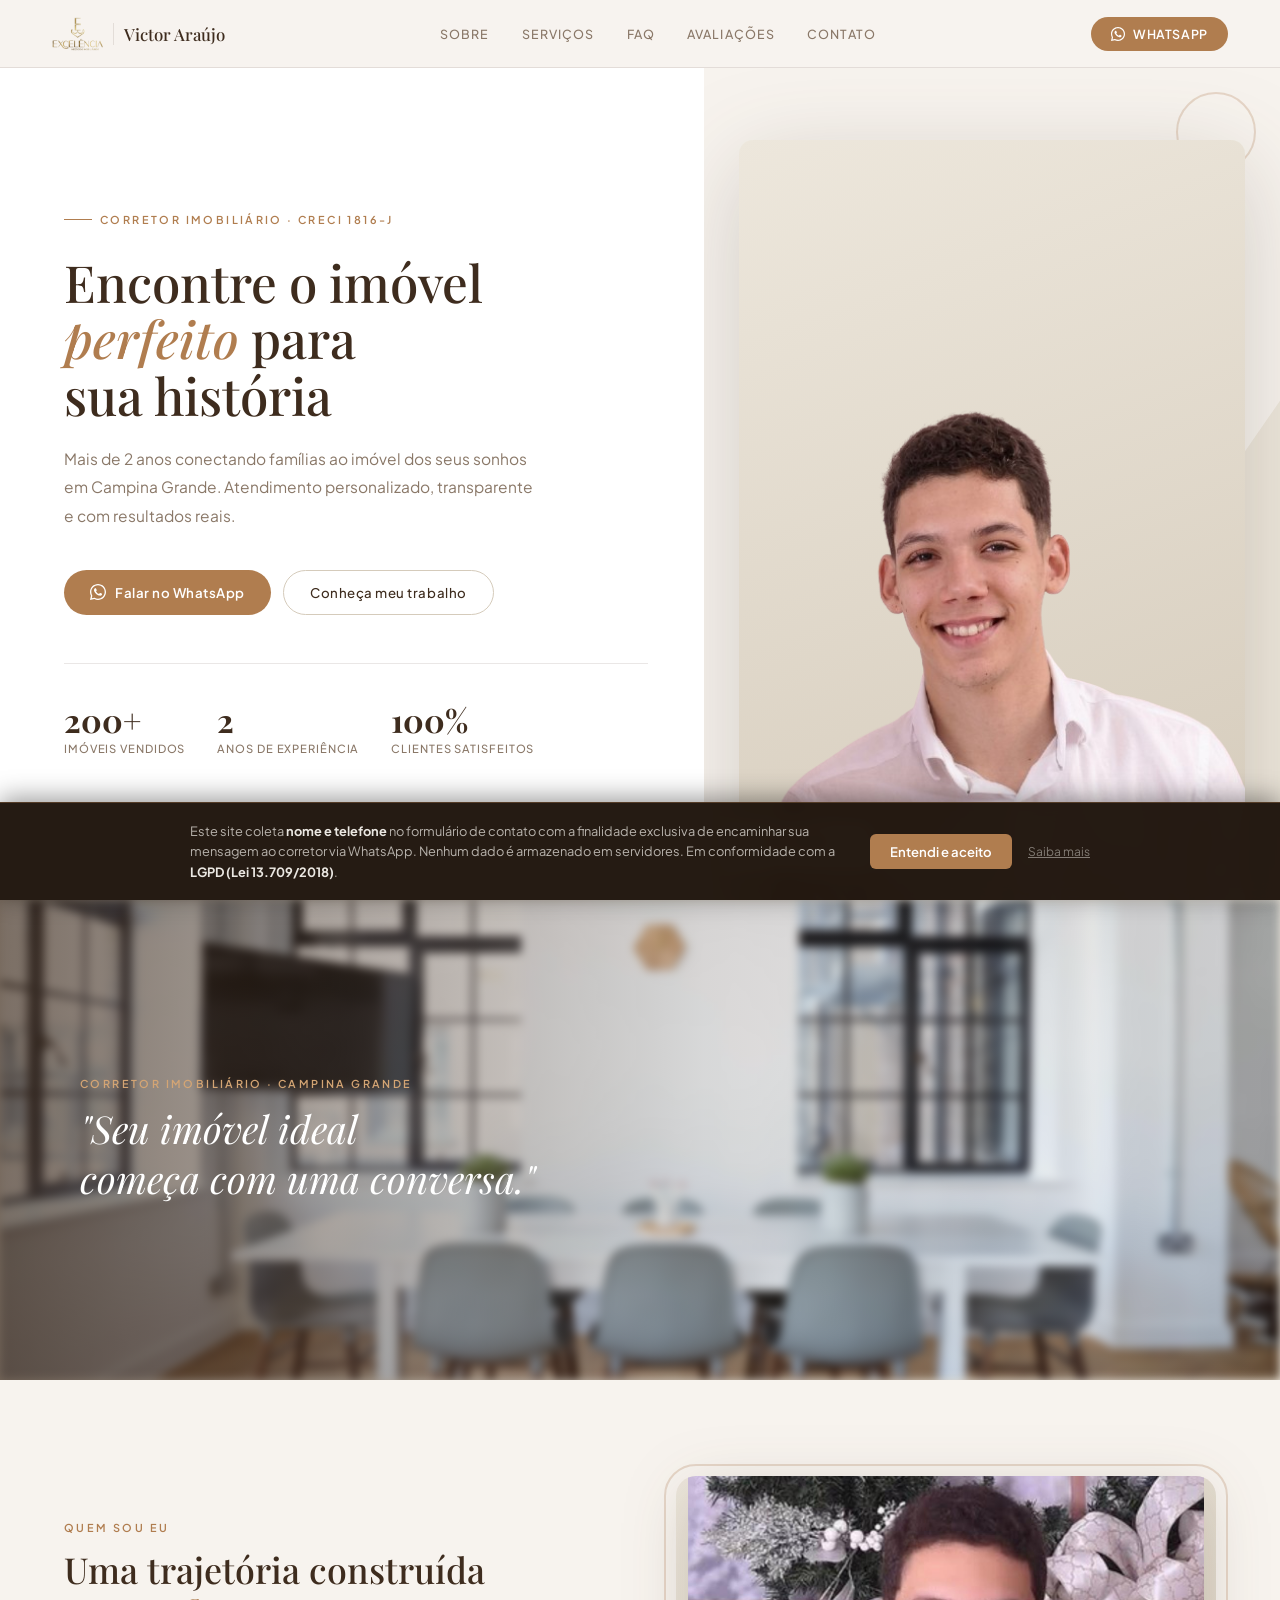
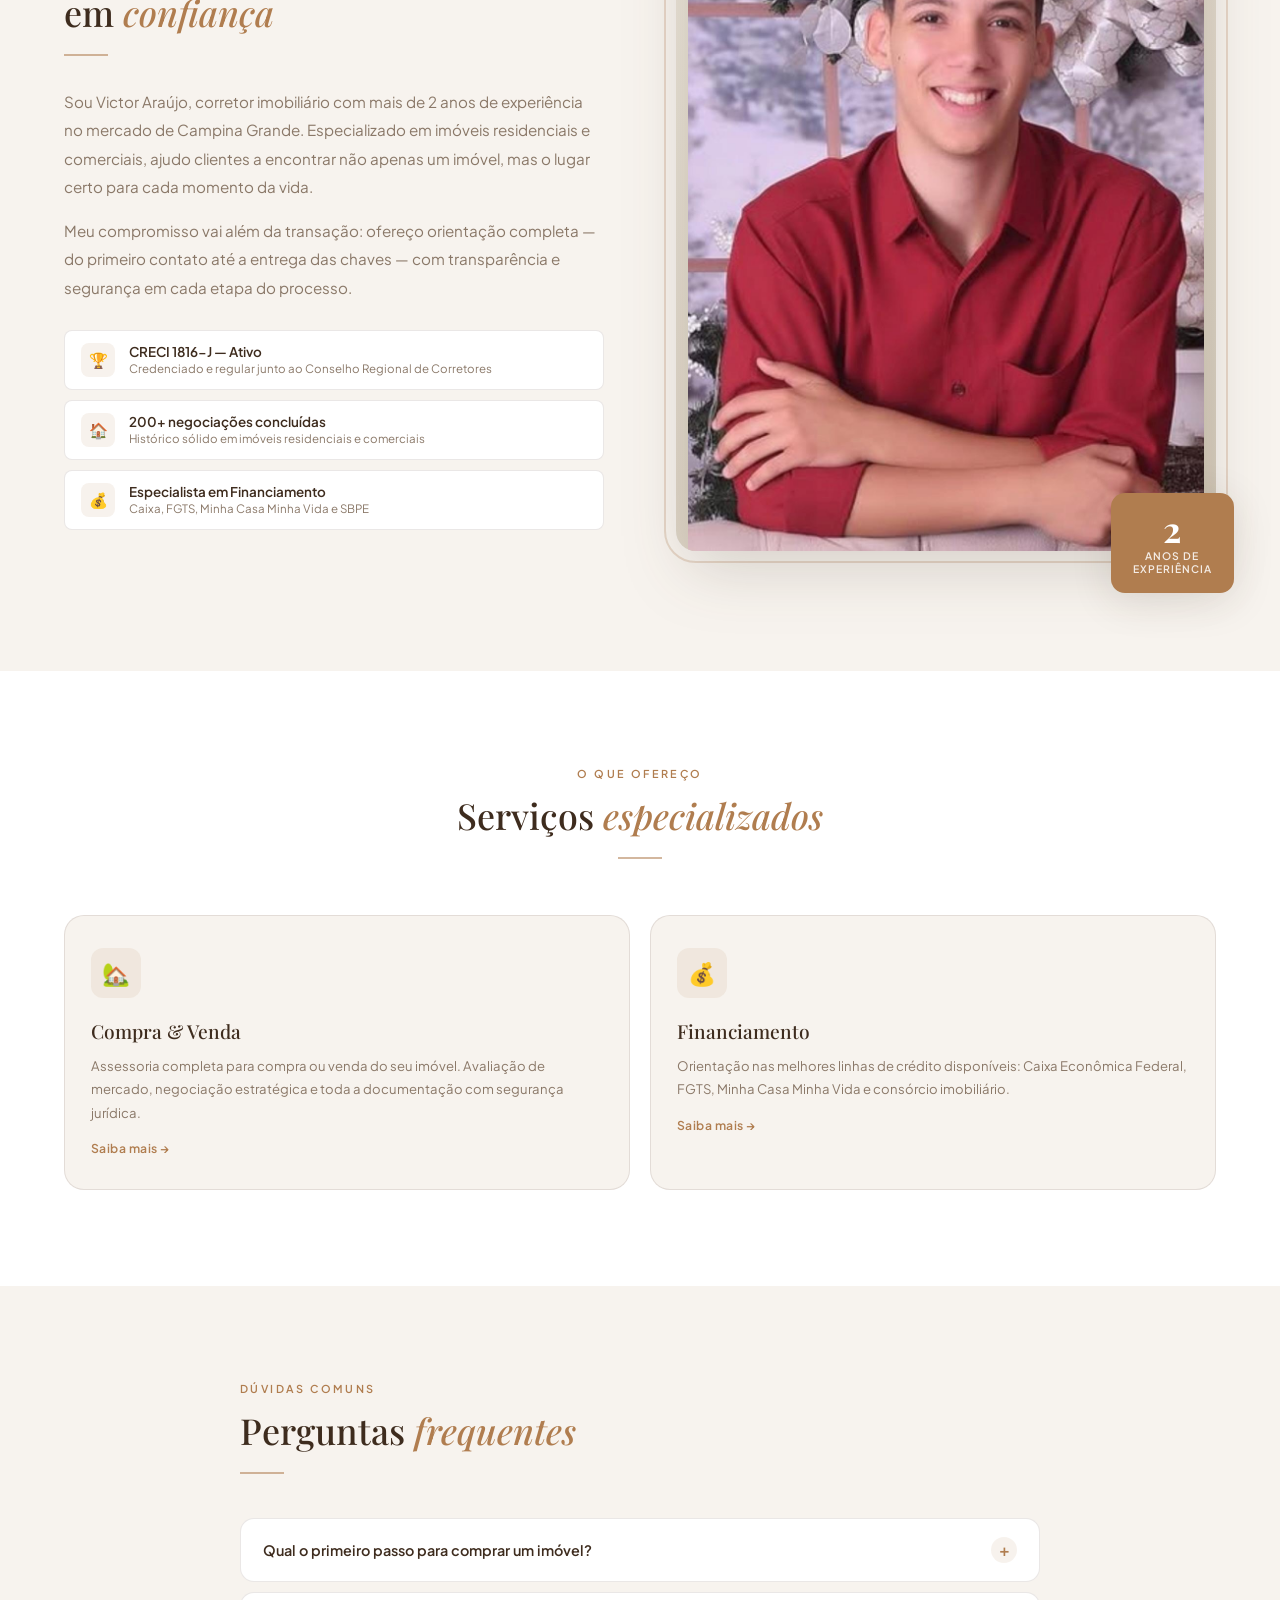
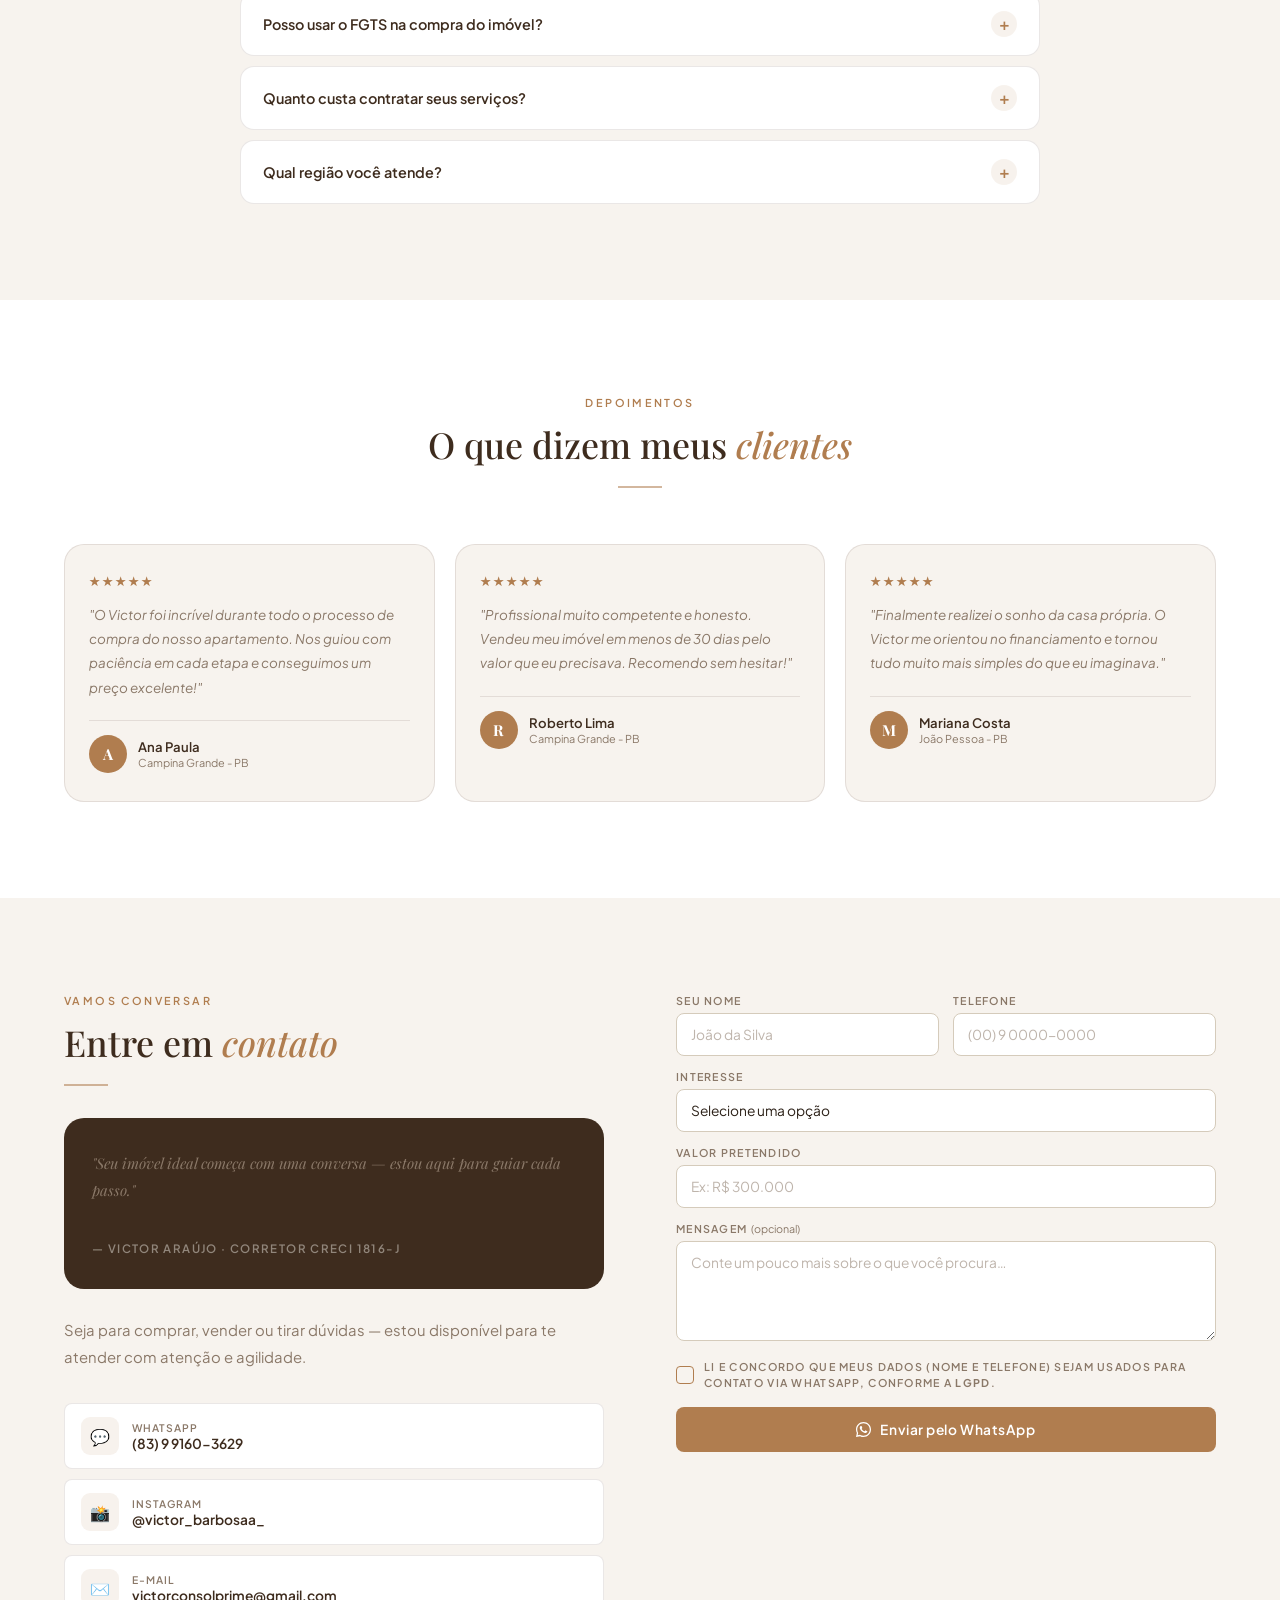
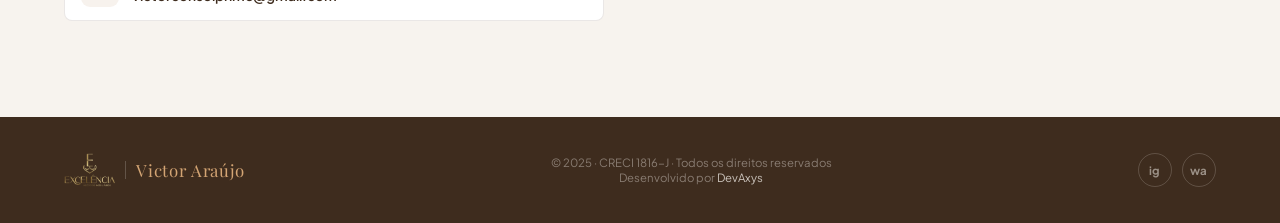
<file: index.html>
<!DOCTYPE html>
<html lang="pt-BR">


<head>
  <!-- ═══════════════════════════════════════════════════════════
       CONFIGURAÇÕES BÁSICAS DO DOCUMENTO
  ═══════════════════════════════════════════════════════════ -->

  <!-- Define o conjunto de caracteres como UTF-8 (suporte a acentos e caracteres especiais) -->
  <meta charset="UTF-8">

  <!-- Garante que o site se adapte ao tamanho da tela do dispositivo (responsividade mobile) -->
  <meta name="viewport" content="width=device-width, initial-scale=1.0">

  <!-- Compatibilidade com versões antigas do Internet Explorer -->
  <meta http-equiv="X-UA-Compatible" content="IE=edge">


  <!-- ═══════════════════════════════════════════════════════════
       SEO — METADADOS BÁSICOS
       Esses dados aparecem nos resultados de busca do Google
  ═══════════════════════════════════════════════════════════ -->

  <!-- Título da página que aparece na aba do navegador e no Google -->
  <title> Victor Araújo | Corretor Imobiliário e correspondente da CAIXA ECONÔMICA FEDERAL em Campina Grande - pb — CRECI-PB 1816-J</title>

  <!-- Descrição que aparece no Google abaixo do título — máx 160 caracteres -->
  <!-- PERSONALIZE: adapte com a cidade, especialidades e CRECI real -->
  <meta name="description" content="Victor Araújo, corretor imobiliário com anos de experiência em Campina Grande - PB. Especialista em compra, venda, e financiamento imobiliário. CRECI 1816-J. Atendimento via WhatsApp.">

  <!-- Palavras-chave secundárias (menor peso no Google moderno, mas ainda útil) -->
  <!-- PERSONALIZE: adicione o nome da cidade e especialidades reais -->
  <meta name="keywords" content="corretor imobiliário, imóveis em Campina Grande - PB, comprar imóvel, vender imóvel, financiamento imobiliário, CRECI-PB 1816-J, Victor Araújo corretor">

  <!-- Nome do autor/responsável pela página -->
  <meta name="author" content="Victor Araújo">

  <!-- Instrução para robôs de busca: indexar a página e seguir todos os links -->
  <!-- max-snippet, max-image-preview e max-video-preview permitem previews ricos no Google -->
  <meta name="robots" content="index, follow, max-snippet:-1, max-image-preview:large, max-video-preview:-1">

  <!-- Segurança: controla quais informações são enviadas no cabeçalho Referer -->
  <meta name="referrer" content="strict-origin-when-cross-origin">

  <!-- Cor da barra de endereço no Chrome Mobile (Android) -->
  <meta name="theme-color" content="#F7F3EE">

  <!-- URL canônica: evita conteúdo duplicado quando há múltiplas URLs para a mesma página -->
  <!-- PERSONALIZE: substitua pelo domínio real -->
  <link rel="canonical" href="https://victoraraujo.com.br/">


  <!-- ═══════════════════════════════════════════════════════════
       OPEN GRAPH — COMPARTILHAMENTO NO FACEBOOK / WHATSAPP
       Controla como o link aparece quando compartilhado nas redes sociais
  ═══════════════════════════════════════════════════════════ -->

  <!-- Tipo de conteúdo -->
  <meta property="og:type" content="website">
  <!-- URL oficial da página -->
  <meta property="og:url" content="https://victoraraujo.com.br/">
  <!-- Título exibido no preview de compartilhamento -->
  <meta property="og:title" content="Victor Araújo | Corretor Imobiliário — CRECI 1816-J">
  <!-- Descrição no preview de compartilhamento -->
  <meta property="og:description" content="Especialista em compra, venda e financiamento imobiliário em Campina Grande - PB. Atendimento personalizado e transparente.">
  <!-- Imagem exibida no preview — PERSONALIZE: crie uma imagem 1200×630px e suba no servidor -->
  <meta property="og:image" ahref="https://victoraraujo.com.br/og-image.jpg">
  <meta property="og:image:width" content="1200">
  <meta property="og:image:height" content="630">
  <!-- Idioma do conteúdo para o Facebook -->
  <meta property="og:locale" content="pt_BR">
  <!-- Nome do site (aparece no preview) -->
  <meta property="og:site_name" content="Victor Araújo Corretor">


  <!-- ═══════════════════════════════════════════════════════════
       TWITTER CARD — COMPARTILHAMENTO NO TWITTER/X
  ═══════════════════════════════════════════════════════════ -->

  <!-- summary_large_image = imagem grande no preview -->
  <meta name="twitter:card" content="summary_large_image">
  <meta name="twitter:title" content="Victor Araújo | Corretor Imobiliário">
  <meta name="twitter:description" content="Especialista em compra, venda e locação de imóveis em Campina Grande.">
  <meta name="twitter:image" content="https://victoraraujo.com.br/og-image.jpg">


  <!-- ═══════════════════════════════════════════════════════════
       SCHEMA.ORG — DADOS ESTRUTURADOS (JSON-LD)
       Permite que o Google entenda que esta é a página de um Corretor Imobiliário
       e exiba informações ricas nos resultados (estrelas, telefone, endereço)
       PERSONALIZE: atualize todos os campos com os dados reais
  ═══════════════════════════════════════════════════════════ -->
  <script type="application/ld+json">
  {
    "@context": "https://schema.org",
    "@type": "RealEstateAgent",
    "name": "Victor Araújo",
    "description": "Corretor imobiliário com anos de experiência em Campina Grande - PB, especializado em compra, venda, e financiamento.",
    "url": "https://victoraraujo.com.br",
    "telephone": "+55-83-99160-3629",
    "email": "victor@exemplo.com",
    "address": {
      "@type": "PostalAddress",
      "addressLocality": "Campina Grande",
      "addressRegion": "Paraíba",
      "addressCountry": "BR"
    },
    "sameAs": ["https://instagram.com/victoraraujo.corretor"],
    "hasCredential": {
      "@type": "EducationalOccupationalCredential",
      "credentialCategory": "license",
      "name": "CRECI 1816-J"
    },
    "aggregateRating": {
      "@type": "AggregateRating",
      "ratingValue": "4.9",
      "reviewCount": "87"
    }
  }
  </script>

  <!-- Schema de FAQ: cada pergunta/resposta pode aparecer diretamente nos resultados do Google -->
  <script type="application/ld+json">
  {
    "@context": "https://schema.org",
    "@type": "FAQPage",
    "mainEntity": [
      {
        "@type": "Question",
        "name": "Qual o primeiro passo para comprar um imóvel?",
        "acceptedAnswer": {
          "@type": "Answer",
          "text": "O primeiro passo é entender seu perfil financeiro e definir o valor que pode investir. Em seguida, agendamos uma conversa para mapear suas necessidades e iniciar a busca."
        }
      },
      {
        "@type": "Question",
        "name": "Posso usar o FGTS na compra do imóvel?",
        "acceptedAnswer": {
          "@type": "Answer",
          "text": "Sim! O FGTS pode ser usado para entrada, amortização do saldo devedor ou quitação, desde que atendidas as condições da Caixa Econômica Federal."
        }
      },
      {
        "@type": "Question",
        "name": "Quanto custa contratar um corretor de imóveis?",
        "acceptedAnswer": {
          "@type": "Answer",
          "text": "A comissão é regulamentada pelo CRECI e normalmente paga pelo vendedor. Para o comprador, a intermediação geralmente não gera custo adicional."
        }
      }
    ]
  }
  </script>


  <!-- ═══════════════════════════════════════════════════════════
       FONTES — CARREGAMENTO OTIMIZADO PARA PERFORMANCE
       Técnica: media="print" + onload evita bloquear a renderização
       (a página aparece antes mesmo da fonte terminar de carregar)
  ═══════════════════════════════════════════════════════════ -->

  <!-- Pré-conecta ao servidor do Google Fonts para reduzir latência DNS -->
  <link rel="preconnect" href="https://fonts.googleapis.com">
  <link rel="preconnect" href="https://fonts.gstatic.com" crossorigin>

  <!-- Pré-carrega o CSS das fontes (baixa em paralelo sem bloquear o render) -->
  <link rel="preload" as="style" href="https://fonts.googleapis.com/css2?family=Playfair+Display:ital,wght@0,500;0,700;1,500&family=Plus+Jakarta+Sans:wght@400;500;600&display=swap">

  <!-- Carrega a fonte de forma não-bloqueante:
       começa como media="print" (ignorada no render), e quando carrega muda para media="all" -->
  <link rel="stylesheet" href="https://fonts.googleapis.com/css2?family=Playfair+Display:ital,wght@0,500;0,700;1,500&family=Plus+Jakarta+Sans:wght@400;500;600&display=swap" media="print" onload="this.media='all'">

  <!-- Fallback para usuários sem JavaScript: carrega a fonte normalmente -->
  <noscript>
    <link rel="stylesheet" href="https://fonts.googleapis.com/css2?family=Playfair+Display:ital,wght@0,500;0,700;1,500&family=Plus+Jakarta+Sans:wght@400;500;600&display=swap">
  </noscript>

  <!-- Estilos do portfólio -->
  <link rel="stylesheet" href="Style.css">
</head>

<body>

  <!-- Link de acessibilidade invisível — aparece apenas ao navegar via teclado (Tab)
       Permite usuários com leitores de tela pular direto para o conteúdo -->
  <a class="skip-link" href="#main-content">Ir para o conteúdo principal</a>


  <!-- ══════════════════════════════════════════════════════════
       NAVEGAÇÃO PRINCIPAL FIXA
  ══════════════════════════════════════════════════════════ -->
  <nav role="navigation" aria-label="Navegação principal">

    <!-- Marca: logo da empresa + divisor + nome do corretor -->
    <div class="nav-brand">

      <!-- ── SLOT LOGO DA EMPRESA NA NAV ──
           COMO USAR: substitua o <span> abaixo por:
           <img class="nav-logo-empresa" src="logo-imobiliaria.png" alt="Nome da Imobiliária" width="120" height="34">
      -->
      <div class="nav-logo-empresa">
        <img src="img/logo excelencia.png" alt="Logo da empresa">
      </div>

      <!-- Divisor vertical entre logo e nome -->
      <div class="nav-divider" aria-hidden="true"></div>

      <!-- Nome do corretor na nav -->
      <span class="nav-nome" id="display-nome"></span>
    </div>

    <!-- Links de navegação (DIV em vez de nav para evitar nav aninhado — HTML inválido) -->
    <div class="nav-links" aria-label="Links de navegação">
      <a href="#sobre">Sobre</a>
      <a href="#servicos">Serviços</a>
      <a href="#faq">FAQ</a>
      <a href="#feedbacks">Avaliações</a>
      <a href="#contato">Contato</a>
    </div>

    <!-- Botão WhatsApp no canto direito
         target="_blank" abre em nova aba | rel="noopener noreferrer" previne vulnerabilidade de segurança
         PERSONALIZE: substitua o número pelo real no formato DDI+DDD+número -->
    <a href="https://wa.me/5583991603629?text=Olá%2C%20vim%20pelo%20site%20e%20gostaria%20de%20mais%20informações!"
       class="nav-cta" target="_blank" rel="noopener noreferrer"
       aria-label="Abrir WhatsApp para falar com Victor Araújo">
      <svg width="14" height="14" viewBox="0 0 24 24" fill="currentColor" aria-hidden="true">
        <path d="M17.472 14.382c-.297-.149-1.758-.867-2.03-.967-.273-.099-.471-.148-.67.15-.197.297-.767.966-.94 1.164-.173.199-.347.223-.644.075-.297-.15-1.255-.463-2.39-1.475-.883-.788-1.48-1.761-1.653-2.059-.173-.297-.018-.458.13-.606.134-.133.298-.347.446-.52.149-.174.198-.298.298-.497.099-.198.05-.371-.025-.52-.075-.149-.669-1.612-.916-2.207-.242-.579-.487-.5-.669-.51-.173-.008-.371-.01-.57-.01-.198 0-.52.074-.792.372-.272.297-1.04 1.016-1.04 2.479 0 1.462 1.065 2.875 1.213 3.074.149.198 2.096 3.2 5.077 4.487.709.306 1.262.489 1.694.625.712.227 1.36.195 1.871.118.571-.085 1.758-.719 2.006-1.413.248-.694.248-1.289.173-1.413-.074-.124-.272-.198-.57-.347z"/>
        <path d="M12 0C5.373 0 0 5.373 0 12c0 2.025.507 3.933 1.395 5.608L0 24l6.545-1.376C8.18 23.516 10.05 24 12 24c6.627 0 12-5.373 12-12S18.627 0 12 0zm0 22c-1.85 0-3.612-.478-5.153-1.32l-.37-.219-3.821.802.835-3.706-.24-.381C2.493 15.546 2 13.83 2 12 2 6.477 6.477 2 12 2s10 4.477 10 10-4.477 10-10 10z"/>
      </svg>
      WhatsApp
    </a>

    <!-- Botão hambúrguer — aria-expanded indica ao leitor de tela se o menu está aberto -->
    <button class="hamburger" onclick="toggleMenu()" aria-expanded="false" aria-controls="mobileMenu" aria-label="Abrir menu">
      <span></span>
      <span></span>
      <span></span>
    </button>
  </nav>


  <!-- ══════════════════════════════════════════════════════════
       MENU MOBILE (OVERLAY)
       role="dialog" e aria-modal informam leitores de tela que é um modal
  ══════════════════════════════════════════════════════════ -->
  <div class="mob-menu" id="mobileMenu" role="dialog" aria-modal="true" aria-label="Menu de navegação">
    <!-- Botão fechar (×) no canto superior direito -->
    <button class="mob-close" onclick="toggleMenu()" aria-label="Fechar menu">✕</button>

    <!-- Links — onclick fecha o menu ao navegar para uma seção -->
    <a href="#sobre"     onclick="toggleMenu()">Sobre</a>
    <a href="#servicos"  onclick="toggleMenu()">Serviços</a>
    <a href="#faq"       onclick="toggleMenu()">FAQ</a>
    <a href="#feedbacks" onclick="toggleMenu()">Avaliações</a>
    <a href="#contato"   onclick="toggleMenu()">Contato</a>

    <!-- CTA WhatsApp no menu mobile -->
    <a href="https://wa.me/+558399160-3629" class="btn-primary mob-cta"
       target="_blank" rel="noopener noreferrer" onclick="toggleMenu()">
      Falar no WhatsApp
    </a>
  </div>


  <!-- ══════════════════════════════════════════════════════════
       CONTEÚDO PRINCIPAL
       id="main-content" é o destino do skip-link de acessibilidade
  ══════════════════════════════════════════════════════════ -->
  <main id="main-content">


    <!-- ═══════════════════════════════════════════════════════
         HERO — PRIMEIRA DOBRA
         Primeira coisa que o visitante vê ao acessar o site
    ═══════════════════════════════════════════════════════ -->
    <section id="hero" aria-label="Apresentação">

      <!-- Coluna esquerda: conteúdo textual + CTAs + estatísticas -->
      <div class="hero-left">
        <!-- Tag de credencial acima do título -->
        <span class="hero-eyebrow" id="display-eyebrow"></span>

        <!-- H1: deve existir apenas uma vez por página — fundamental para SEO -->
        <h1 class="hero-title">
          Encontre o imóvel<br>
          <em>perfeito</em> para<br>
          sua história
        </h1>

        <!-- Descrição resumida — PERSONALIZE com a cidade real -->
        <p class="hero-desc">
          Mais de 2 anos conectando famílias ao imóvel dos seus sonhos em Campina Grande.
          Atendimento personalizado, transparente e com resultados reais.
        </p>

        <!-- Dois botões: primário (WhatsApp) e secundário (rolar para Sobre) -->
        <div class="hero-ctas">
          <!-- Botão principal: abre WhatsApp com mensagem pré-preenchida
               O texto da mensagem está URL-encoded (espaços viram %20, etc.) -->
          <a href="https://wa.me/5583991603629?text=Olá%2C%20vim%20pelo%20site%20e%20gostaria%20de%20mais%20informações!"
             class="btn-primary" target="_blank" rel="noopener noreferrer"
             aria-label="Falar com Victor Araújo pelo WhatsApp">
            <svg width="16" height="16" viewBox="0 0 24 24" fill="currentColor" aria-hidden="true">
              <path d="M17.472 14.382c-.297-.149-1.758-.867-2.03-.967-.273-.099-.471-.148-.67.15-.197.297-.767.966-.94 1.164-.173.199-.347.223-.644.075-.297-.15-1.255-.463-2.39-1.475-.883-.788-1.48-1.761-1.653-2.059-.173-.297-.018-.458.13-.606.134-.133.298-.347.446-.52.149-.174.198-.298.298-.497.099-.198.05-.371-.025-.52-.075-.149-.669-1.612-.916-2.207-.242-.579-.487-.5-.669-.51-.173-.008-.371-.01-.57-.01-.198 0-.52.074-.792.372-.272.297-1.04 1.016-1.04 2.479 0 1.462 1.065 2.875 1.213 3.074.149.198 2.096 3.2 5.077 4.487.709.306 1.262.489 1.694.625.712.227 1.36.195 1.871.118.571-.085 1.758-.719 2.006-1.413.248-.694.248-1.289.173-1.413-.074-.124-.272-.198-.57-.347z"/>
              <path d="M12 0C5.373 0 0 5.373 0 12c0 2.025.507 3.933 1.395 5.608L0 24l6.545-1.376C8.18 23.516 10.05 24 12 24c6.627 0 12-5.373 12-12S18.627 0 12 0zm0 22c-1.85 0-3.612-.478-5.153-1.32l-.37-.219-3.821.802.835-3.706-.24-.381C2.493 15.546 2 13.83 2 12 2 6.477 6.477 2 12 2s10 4.477 10 10-4.477 10-10 10z"/>
            </svg>
            Falar no WhatsApp
          </a>
          <!-- Botão secundário: ancora para a seção #sobre -->
          <a href="#sobre" class="btn-ghost">Conheça meu trabalho</a>
        </div>

        <!-- Estatísticas em destaque -->
        <div class="hero-stats" aria-label="Estatísticas">
          <div>
            <div class="stat-num">200<span aria-hidden="true">+</span></div>
            <div class="stat-lbl">Imóveis vendidos</div>
          </div>
          <div>
            <div class="stat-num">2</div>
            <div class="stat-lbl">Anos de experiência</div>
          </div>
          <div>
            <div class="stat-num">100%</div>
            <div class="stat-lbl">Clientes satisfeitos</div>
          </div>
        </div>
      </div>

      <!-- Coluna direita: foto do corretor como elemento visual
           aria-hidden pois é decorativa — conteúdo já está no texto -->
      <div class="hero-right" aria-hidden="true">
        <div class="hero-photo-wrap">
          <!-- ── FOTO 2 — PNG do corretor ──
               Substitua src pelo arquivo real (PNG fundo transparente, 600×900px)
               loading="eager" + fetchpriority="high" = carrega imediatamente (é o LCP da página) -->
          <img
            class="foto-hero"
            src="img/Gemini_Generated_Image_5oygua5oygua5oyg.png"
            alt="Victor Araújo, corretor imobiliário, de braços cruzados"
            width="720" height="1280"
            loading="eager"
            fetchpriority="high"
            decoding="async"
            onerror="this.style.background='var(--sand-mid)';this.removeAttribute('src')"
          >
        </div>
        <!-- Badge CRECI flutuante sobre a foto -->
        <div class="badge-creci" aria-label="CRECI ativo">
          <div class="badge-dot" aria-hidden="true"></div>
          <div>
            <div class="badge-label" id="display-badge-nome"></div>
            <div class="badge-sub" id="display-badge-creci"></div>
          </div>
        </div>
      </div>
    </section>


    <!-- ═══════════════════════════════════════════════════════
         BANNER FULL-WIDTH — FOTO 1
         Imagem panorâmica do escritório/imóvel que vai de ponta a ponta
         PERSONALIZE: substitua src pelo arquivo real (1600×480px JPG)
    ═══════════════════════════════════════════════════════ -->
    <div id="banner-full" role="img" aria-label="Ambiente de trabalho de Victor Araújo">
      <img
        class="banner-img"
        src="img/pexels-chairs-2181960_1920.jpg"
        alt="Escritório e imóveis atendidos por Victor Araújo em Campina Grande"
        width="1600" height="480"
        loading="eager"
        fetchpriority="high"
        decoding="async"
        onerror="this.style.display='none'; this.parentElement.querySelector('.banner-placeholder').style.display='flex';"
      >
      <!-- Placeholder: visível quando a imagem não carrega (onerror) -->
      <div class="banner-placeholder" style="display:none;" aria-hidden="true">
        <svg width="56" height="56" viewBox="0 0 24 24" fill="none" stroke="#B07D4F" stroke-width="1">
          <rect x="3" y="3" width="18" height="18" rx="2"/>
          <circle cx="8.5" cy="8.5" r="1.5"/>
          <path d="M21 15l-5-5L5 21"/>
        </svg>
        <span>Foto panorâmica — escritório / imóvel</span>
      </div>
      <!-- Overlay com texto sobre a imagem -->
      <div class="banner-overlay" aria-hidden="true">
        <span class="banner-tag">Corretor Imobiliário · Campina Grande</span>
        <p class="banner-quote">"Seu imóvel ideal<br>começa com uma conversa."</p>
      </div>
    </div>


    <!-- ═══════════════════════════════════════════════════════
         SOBRE MIM
         aria-labelledby="sobre-titulo" associa a section ao seu H2 para leitores de tela
    ═══════════════════════════════════════════════════════ -->
    <section id="sobre" aria-labelledby="sobre-titulo">

      <!-- Coluna esquerda: texto + credenciais -->
      <div class="sobre-text fade-in">
        <span class="section-eyebrow">Quem sou eu</span>
        <h2 class="section-title" id="sobre-titulo">
          Uma trajetória construída<br>em <em>confiança</em>
        </h2>
        <div class="accent-bar" aria-hidden="true"></div>

        <!-- Texto biográfico — PERSONALIZE com cidade e especialidades reais -->
        <p>
          Sou Victor Araújo, corretor imobiliário com mais de 2 anos de experiência no mercado de Campina Grande.
          Especializado em imóveis residenciais e comerciais, ajudo clientes a encontrar não apenas um imóvel,
          mas o lugar certo para cada momento da vida.
        </p>
        <p>
          Meu compromisso vai além da transação: ofereço orientação completa — do primeiro contato até
          a entrega das chaves — com transparência e segurança em cada etapa do processo.
        </p>

        <!-- Lista de credenciais com ícone + nome + descrição -->
        <ul class="creds" aria-label="Credenciais e diferenciais">
          <li class="cred-row">
            <div class="cred-ic" aria-hidden="true">🏆</div>
            <div>
              <div class="cred-name" id="display-cred-creci"></div>
              <div class="cred-desc">Credenciado e regular junto ao Conselho Regional de Corretores</div>
            </div>
          </li>
          <li class="cred-row">
            <div class="cred-ic" aria-hidden="true">🏠</div>
            <div>
              <div class="cred-name">200+ negociações concluídas</div>
              <div class="cred-desc">Histórico sólido em imóveis residenciais e comerciais</div>
            </div>
          </li>
          <li class="cred-row">
            <div class="cred-ic" aria-hidden="true">💰</div>
            <div>
              <div class="cred-name">Especialista em Financiamento</div>
              <div class="cred-desc">Caixa, FGTS, Minha Casa Minha Vida e SBPE</div>
            </div>
          </li>
        </ul>
      </div>

      <!-- Coluna direita: foto do corretor sobre fundo decorativo -->
      <div class="sobre-visual fade-in" aria-hidden="true">
        <div class="sobre-photo-frame">
          <!-- ── FOTO 3 — PNG do corretor de braços cruzados ou apontando ──
               Substitua src pelo arquivo real (PNG fundo transparente, 600×750px)
               loading="lazy" posterga o carregamento (elemento abaixo do fold) -->
          <img
            class="foto-sobre"
            src="img/WhatsApp_Image_2026-03-30_at_23.42.17.jpeg"
            alt="Victor Araújo, corretor imobiliário em Campina Grande"
            width="600" height="750"
            loading="lazy"
            decoding="async"
            onerror="this.style.background='var(--sand-mid)';this.removeAttribute('src')"
          >
        </div>
        <!-- Card dourado flutuante no canto inferior direito -->
        <div class="exp-card" aria-label="2 anos de experiência">
          <div class="exp-num">2</div>
          <div class="exp-lbl">anos de<br>experiência</div>
        </div>
      </div>
    </section>


    <!-- ═══════════════════════════════════════════════════════
         SERVIÇOS
    ═══════════════════════════════════════════════════════ -->
    <section id="servicos" aria-labelledby="servicos-titulo">
      <div class="section-header fade-in">
        <span class="section-eyebrow">O que ofereço</span>
        <h2 class="section-title" id="servicos-titulo">Serviços <em>especializados</em></h2>
        <div class="accent-bar"></div>
      </div>

      <!-- article é o elemento semântico correto para conteúdo autônomo como um card -->
      <div class="services-grid">
        <article class="service-card fade-in">
          <div class="svc-icon" aria-hidden="true">🏡</div>
          <h3 class="svc-name">Compra &amp; Venda</h3><!-- &amp; é o escape correto para & em HTML -->
          <p class="svc-desc">Assessoria completa para compra ou venda do seu imóvel. Avaliação de mercado, negociação estratégica e toda a documentação com segurança jurídica.</p>
          <a href="#contato" class="svc-link" aria-label="Saiba mais sobre compra e venda de imóveis">Saiba mais →</a>
        </article>
        <article class="service-card fade-in">
          <div class="svc-icon" aria-hidden="true">💰</div>
          <h3 class="svc-name">Financiamento</h3>
          <p class="svc-desc">Orientação nas melhores linhas de crédito disponíveis: Caixa Econômica Federal, FGTS, Minha Casa Minha Vida e consórcio imobiliário.</p>
          <a href="#contato" class="svc-link" aria-label="Saiba mais sobre financiamento imobiliário">Saiba mais →</a>
        </article>
      </div>
    </section>


    <!-- ═══════════════════════════════════════════════════════
         FAQ — PERGUNTAS FREQUENTES
         As perguntas também estão no Schema.org JSON-LD no <head>
         para aparecerem diretamente nos resultados do Google
    ═══════════════════════════════════════════════════════ -->
    <section id="faq" aria-labelledby="faq-titulo">
      <div class="faq-inner">
        <div class="fade-in" style="margin-bottom:44px;">
          <span class="section-eyebrow">Dúvidas comuns</span>
          <h2 class="section-title" id="faq-titulo">Perguntas <em>frequentes</em></h2>
          <div class="accent-bar"></div>
        </div>

        <div class="faq-list fade-in" role="list">

          <!-- Cada item FAQ: botão clicável (pergunta) + div oculta (resposta)
               onclick passa o elemento pai para toggleFaq() no JS -->
          <div class="faq-item" role="listitem">
            <button class="faq-q" onclick="toggleFaq(this.parentElement)" aria-expanded="false">
              Qual o primeiro passo para comprar um imóvel?
              <span class="faq-icon" aria-hidden="true">+</span>
            </button>
            <div class="faq-a" role="region">
              O primeiro passo é entender seu perfil financeiro e definir o valor que pode investir.
              Em seguida, agendamos uma conversa para mapear suas necessidades e iniciar a busca pelo imóvel ideal.
            </div>
          </div>

          <div class="faq-item" role="listitem">
            <button class="faq-q" onclick="toggleFaq(this.parentElement)" aria-expanded="false">
              Posso usar o FGTS na compra do imóvel?
              <span class="faq-icon" aria-hidden="true">+</span>
            </button>
            <div class="faq-a" role="region">
              Sim! O FGTS pode ser utilizado para entrada, amortizar o saldo devedor ou quitar o financiamento,
              desde que atendidas as condições da Caixa Econômica Federal. Oriento você em cada etapa desse processo.
            </div>
          </div>

          <div class="faq-item" role="listitem">
            <button class="faq-q" onclick="toggleFaq(this.parentElement)" aria-expanded="false">
              Quanto custa contratar seus serviços?
              <span class="faq-icon" aria-hidden="true">+</span>
            </button>
            <div class="faq-a" role="region">
              A comissão do corretor é regulamentada pelo CRECI e normalmente é paga pelo vendedor.
              Para o comprador, o serviço de intermediação geralmente não gera custo adicional.
            </div>
          </div>

          <div class="faq-item" role="listitem">
            <button class="faq-q" onclick="toggleFaq(this.parentElement)" aria-expanded="false">
              Qual região você atende?
              <span class="faq-icon" aria-hidden="true">+</span>
            </button>
            <div class="faq-a" role="region">
              Atuo principalmente em Campina Grande e região. Entre em contato e me conte onde está
              buscando seu imóvel — será um prazer te orientar!
            </div>
          </div>

        </div>
      </div>
    </section>


    <!-- ═══════════════════════════════════════════════════════
         FEEDBACKS / DEPOIMENTOS
    ═══════════════════════════════════════════════════════ -->
    <section id="feedbacks" aria-labelledby="feedbacks-titulo">
      <div class="section-header fade-in">
        <span class="section-eyebrow">Depoimentos</span>
        <h2 class="section-title" id="feedbacks-titulo">O que dizem meus <em>clientes</em></h2>
        <div class="accent-bar"></div>
      </div>

      <div class="testimonials" aria-label="Avaliações de clientes">
        <!-- blockquote é o elemento semântico correto para citações -->
        <article class="t-card fade-in">
          <div class="t-stars" aria-label="5 estrelas">★★★★★</div>
          <blockquote class="t-text">"O Victor foi incrível durante todo o processo de compra do nosso apartamento. Nos guiou com paciência em cada etapa e conseguimos um preço excelente!"</blockquote>
          <div class="t-author">
            <div class="t-avatar" aria-hidden="true">A</div><!-- inicial do nome -->
            <div><div class="t-name">Ana Paula</div><div class="t-loc">Campina Grande - PB</div></div>
          </div>
        </article>

        <article class="t-card fade-in">
          <div class="t-stars" aria-label="5 estrelas">★★★★★</div>
          <blockquote class="t-text">"Profissional muito competente e honesto. Vendeu meu imóvel em menos de 30 dias pelo valor que eu precisava. Recomendo sem hesitar!"</blockquote>
          <div class="t-author">
            <div class="t-avatar" aria-hidden="true">R</div>
            <div><div class="t-name">Roberto Lima</div><div class="t-loc">Campina Grande - PB</div></div>
          </div>
        </article>

        <article class="t-card fade-in">
          <div class="t-stars" aria-label="5 estrelas">★★★★★</div>
          <blockquote class="t-text">"Finalmente realizei o sonho da casa própria. O Victor me orientou no financiamento e tornou tudo muito mais simples do que eu imaginava."</blockquote>
          <div class="t-author">
            <div class="t-avatar" aria-hidden="true">M</div>
            <div><div class="t-name">Mariana Costa</div><div class="t-loc">João Pessoa - PB</div></div>
          </div>
        </article>
      </div>
    </section>


    <!-- ═══════════════════════════════════════════════════════
         CONTATO
         Grid de 2 colunas:
         - Esquerda: citação + canais diretos (WhatsApp, Instagram, E-mail)
         - Direita: formulário que monta mensagem e redireciona para o WhatsApp
    ═══════════════════════════════════════════════════════ -->
    <section id="contato" aria-labelledby="contato-titulo">
      <div class="contato-grid">

        <!-- Coluna esquerda: info e canais -->
        <div class="contact-info">
          <span class="section-eyebrow">Vamos conversar</span>
          <h2 class="section-title" id="contato-titulo">Entre em <em>contato</em></h2>
          <div class="accent-bar"></div>

          <!-- Card escuro com citação -->
          <div class="contact-callout" aria-hidden="true">
            <p class="contact-callout-quote">"Seu imóvel ideal começa com uma conversa — estou aqui para guiar cada passo."</p>
            <span class="contact-callout-name" id="display-callout-nome"></span>
          </div>

          <p>Seja para comprar, vender ou tirar dúvidas — estou disponível para te atender com atenção e agilidade.</p>

          <!-- Canais de contato como DIV (não nav) para evitar conflito com a nav principal -->
          <div class="channels" aria-label="Canais de contato">

            <!-- PERSONALIZE: substitua o número pelo real no formato DDI+DDD+número -->
            <a href="https://wa.me/5583991603629?text=Olá%2C%20vim%20pelo%20site!" class="ch-item"
               target="_blank" rel="noopener noreferrer" aria-label="Falar pelo WhatsApp">
              <div class="ch-ic" aria-hidden="true">💬</div>
              <div>
                <div class="ch-lbl">WhatsApp</div>
                <div class="ch-val" id="display-tel"></div>
              </div>
            </a>

            <a id="link-instagram" class="ch-item"
               target="_blank" rel="noopener noreferrer" aria-label="Ver perfil no Instagram">
              <div class="ch-ic" aria-hidden="true">📸</div>
              <div>
                <div class="ch-lbl">Instagram</div>
                <div class="ch-val" id="display-ig"></div>
              </div>
            </a>

            <a id="link-email" class="ch-item" aria-label="Enviar e-mail">
              <div class="ch-ic" aria-hidden="true">✉️</div>
              <div>
                <div class="ch-lbl">E-mail</div>
                <div class="ch-val" id="display-email"></div>
              </div>
            </a>
          </div>
        </div>

        <!-- Coluna direita: formulário de contato
             Ao enviar, os dados são montados em uma mensagem e enviados pelo WhatsApp
             (não usa backend — tudo é feito no JS via link wa.me) -->
        <div class="form" role="form" aria-label="Formulário de contato">

          <!-- Linha com dois campos lado a lado: nome + telefone -->
          <div class="form-row">
            <div class="fg">
              <!-- for="f-nome" conecta o label ao input (clique no label foca o campo) -->
              <label for="f-nome">Seu nome</label>
              <!-- autocomplete="name" ajuda o navegador a preencher automaticamente -->
              <input id="f-nome" type="text" name="nome" placeholder="João da Silva" autocomplete="name" required>
            </div>
            <div class="fg">
              <label for="f-tel">Telefone</label>
              <!-- type="tel" exibe teclado numérico no mobile -->
              <input id="f-tel" type="tel" name="telefone" placeholder="(00) 9 0000-0000" autocomplete="tel" required>
            </div>
          </div>

          <!-- Select de tipo de interesse -->
          <div class="fg">
            <label for="f-interesse">Interesse</label>
            <select id="f-interesse" name="interesse" required>
              <option value="" disabled selected>Selecione uma opção</option>
              <option value="comprar">Comprar imóvel</option>
              <option value="vender">Vender imóvel</option>
              <option value="financiamento">Financiamento</option>
              <option value="outro">Outro</option>
            </select>
          </div>

          <!-- Campo de valor pretendido -->
          <div class="fg">
            <label for="f-valor">Valor pretendido</label>
            <!-- inputmode="numeric" abre teclado numérico sem mudar o comportamento do campo -->
            <input id="f-valor" type="text" name="valor" placeholder="Ex: R$ 300.000" inputmode="numeric">
          </div>

          <!-- Textarea de mensagem (campo opcional) -->
          <div class="fg">
            <label for="f-msg">
              Mensagem
              <span style="font-weight:400;text-transform:none;letter-spacing:0;">(opcional)</span>
            </label>
            <textarea id="f-msg" name="mensagem" placeholder="Conte um pouco mais sobre o que você procura…"></textarea>
          </div>

          <!-- Consentimento LGPD — obrigatório antes do envio -->
          <div class="fg lgpd-check-wrap">
            <label class="lgpd-check-label">
              <input type="checkbox" id="f-lgpd" name="lgpd">
              <span class="chk-box" aria-hidden="true"></span>
              <span>Li e concordo que meus dados (nome e telefone) sejam usados para contato via WhatsApp, conforme a <strong>LGPD</strong>.</span>
            </label>
          </div>

          <!-- Botão de envio: chama sendWhatsApp() no JS
               type="button" evita comportamento padrão de submit de form -->
          <button class="btn-primary btn-submit" type="button" onclick="sendWhatsApp()"
                  aria-label="Enviar dados pelo WhatsApp">
            <svg width="15" height="15" viewBox="0 0 24 24" fill="currentColor" aria-hidden="true">
              <path d="M17.472 14.382c-.297-.149-1.758-.867-2.03-.967-.273-.099-.471-.148-.67.15-.197.297-.767.966-.94 1.164-.173.199-.347.223-.644.075-.297-.15-1.255-.463-2.39-1.475-.883-.788-1.48-1.761-1.653-2.059-.173-.297-.018-.458.13-.606.134-.133.298-.347.446-.52.149-.174.198-.298.298-.497.099-.198.05-.371-.025-.52-.075-.149-.669-1.612-.916-2.207-.242-.579-.487-.5-.669-.51-.173-.008-.371-.01-.57-.01-.198 0-.52.074-.792.372-.272.297-1.04 1.016-1.04 2.479 0 1.462 1.065 2.875 1.213 3.074.149.198 2.096 3.2 5.077 4.487.709.306 1.262.489 1.694.625.712.227 1.36.195 1.871.118.571-.085 1.758-.719 2.006-1.413.248-.694.248-1.289.173-1.413-.074-.124-.272-.198-.57-.347z"/>
              <path d="M12 0C5.373 0 0 5.373 0 12c0 2.025.507 3.933 1.395 5.608L0 24l6.545-1.376C8.18 23.516 10.05 24 12 24c6.627 0 12-5.373 12-12S18.627 0 12 0zm0 22c-1.85 0-3.612-.478-5.153-1.32l-.37-.219-3.821.802.835-3.706-.24-.381C2.493 15.546 2 13.83 2 12 2 6.477 6.477 2 12 2s10 4.477 10 10-4.477 10-10 10z"/>
            </svg>
            Enviar pelo WhatsApp
          </button>
        </div>

      </div><!-- /contato-grid -->
    </section>

  </main>


  <!-- ══════════════════════════════════════════════════════════
       RODAPÉ
       role="contentinfo" é o landmark ARIA semântico para rodapé
  ══════════════════════════════════════════════════════════ -->
  <footer role="contentinfo">
    <div class="footer-brand">
      <img src="img/logo excelencia.png" alt="Logo da empresa">
      <div class="footer-div" aria-hidden="true"></div>
      <span class="footer-name" id="display-footer-nome"></span>
    </div> 

    <!-- Copyright — PERSONALIZE: atualize o ano conforme necessário -->
    <div>
      <p class="footer-copy" id="display-footer-creci"></p>
      <p class="footer-copy" style="text-align:center;">Desenvolvido por <a class = "devsite" href="https://www.instagram.com/dev_axys" target="_blank" rel="noopener noreferrer" data-static>DevAxys</a></p>
    </div>

    <!-- Links para redes sociais -->
    <div class="footer-social" aria-label="Redes sociais">
      <!-- PERSONALIZE: substitua pelos perfis reais -->
      <a href="https://instagram.com/victor_barbosaa_" class="soc"
         target="_blank" rel="noopener noreferrer" aria-label="Instagram de Victor Araújo">ig</a>
      <a href="https://wa.me/5583991603629" class="soc"
         target="_blank" rel="noopener noreferrer" aria-label="WhatsApp de Victor Araújo">wa</a>
    </div>
  </footer>

  <!-- ══ BANNER LGPD / PRIVACIDADE ══════════════════════════════
       Exibido na primeira visita. Consent salvo em localStorage.
  ═══════════════════════════════════════════════════════════ -->
  <div id="lgpd-banner" class="lgpd-banner" role="dialog" aria-label="Aviso de privacidade" hidden>
    <div class="lgpd-content">
      <p class="lgpd-text">
        Este site coleta <strong>nome e telefone</strong> no formulário de contato com a finalidade
        exclusiva de encaminhar sua mensagem ao corretor via WhatsApp. Nenhum dado é armazenado em
        servidores. Em conformidade com a <strong>LGPD (Lei 13.709/2018)</strong>.
      </p>
      <div class="lgpd-actions">
        <button class="lgpd-accept" onclick="aceitarLGPD()" aria-label="Aceitar e fechar aviso">Entendi e aceito</button>
        <a href="https://www.gov.br/anpd/pt-br" target="_blank" rel="noopener noreferrer" class="lgpd-link">Saiba mais</a>
      </div>
    </div>
  </div>

  <!-- Scripts do portfólio -->
  <script src="Scripts.js"></script>
</body>
</html>
</file>
<file: Style.css>
/* ════════════════════════════════════════════════════════════
       VARIÁVEIS CSS GLOBAIS (:root)
       Paleta de cores, sombras e border-radius do site.
       Para mudar uma cor, basta alterar aqui — reflete em todo o site.
    ════════════════════════════════════════════════════════════ */
    :root {
      /* Tons de areia/bege — fundo principal e superfícies */
      --sand:       #F7F3EE; /* fundo mais claro (background geral) */
      --sand-mid:   #EDE7DC; /* fundo médio (seções alternadas) */
      --sand-dark:  #D5CBBB; /* bordas, divisores e inputs */

      /* Marrom — texto e elementos estruturais */
      --brown:      #3E2C1E; /* marrom escuro (títulos, footer, botão hover) */
      --brown-mid:  #6B5040; /* marrom médio (reservado para uso futuro) */

      /* Dourado/terracota — cor de acento (botões, destaques, ícones) */
      --accent:     #B07D4F; /* dourado principal */
      --accent-lt:  #D4A574; /* dourado claro (hover, texto sobre fundos escuros) */

      /* Utilitários */
      --white:      #FFFFFF;
      --text:       #2A1F16; /* cor principal de texto corrido */
      --muted:      #8A7868; /* texto secundário, placeholders, descrições */
      --border:     rgba(62,44,30,.11); /* borda sutil para cards e divisores */

      /* Sombras padronizadas */
      --shadow-sm:  0 2px 16px rgba(62,44,30,.08);  /* sombra leve (hover de cards) */
      --shadow-md:  0 8px 40px rgba(62,44,30,.13);  /* sombra média (elementos flutuantes) */

      /* Border-radius padronizados */
      --r-sm:  8px;  /* pequeno — inputs, badges, botões menores */
      --r-md: 14px;  /* médio — cards, modais, callouts */
      --r-lg: 20px;  /* grande — frames de foto, cards de serviço */
    }


    /* ════════════════════════════════════════════════════════════
       RESET E ESTILOS BASE
       Remove margens/paddings padrão do navegador e define comportamentos globais
    ════════════════════════════════════════════════════════════ */

    /* box-sizing: border-box — padding e border não aumentam o tamanho total do elemento */
    *, *::before, *::after { box-sizing: border-box; margin: 0; padding: 0; }

    /* scroll-behavior: smooth — rolagem suave ao clicar em âncoras (#sobre, #contato etc.)
       overflow-x: hidden — impede scroll horizontal indesejado
       font-size: 16px — base para cálculos rem */
    html { scroll-behavior: smooth; font-size: 16px; overflow-x: hidden; }

    body {
      font-family: 'Plus Jakarta Sans', sans-serif; /* fonte principal do site */
      background: var(--sand);  /* fundo bege claro */
      color: var(--text);       /* texto marrom escuro */
      -webkit-font-smoothing: antialiased; /* suaviza fontes no macOS/iOS */
    }

    /* Imagens nunca ultrapassam o container | height: auto evita distorção */
    img { display: block; max-width: 100%; height: auto; }

    /* Remove sublinhado e herda cor do pai em todos os links */
    a { color: inherit; text-decoration: none; }

    /* Remove bolinhas de listas não-ordenadas */
    ul { list-style: none; }

    /* Botões herdam a fonte do body (por padrão navegadores usam fonte do sistema) */
    button { font-family: inherit; cursor: pointer; }


    /* ════════════════════════════════════════════════════════════
       SKIP LINK — ACESSIBILIDADE
       Link invisível que aparece apenas ao navegar via teclado (Tab).
       Permite pular direto para o conteúdo, ignorando a navegação.
    ════════════════════════════════════════════════════════════ */
    .skip-link {
      position: absolute; top: -40px; left: 8px; /* escondido acima da tela */
      background: var(--accent); color: var(--white);
      padding: 8px 12px; border-radius: var(--r-sm);
      font-size: .8rem; font-weight: 600; z-index: 9999;
      transition: top .2s;
    }
    /* Quando recebe foco (Tab), desce para ficar visível */
    .skip-link:focus { top: 8px; }


    /* ════════════════════════════════════════════════════════════
       NAVEGAÇÃO PRINCIPAL
       Barra fixa no topo — fica visível enquanto o usuário rola a página
    ════════════════════════════════════════════════════════════ */
    nav {
      position: fixed;          /* fixa no topo durante o scroll */
      inset: 0 0 auto 0;        /* ocupa toda a largura, apenas no topo */
      z-index: 100;             /* fica acima de todo o conteúdo da página */
      display: flex; align-items: center; justify-content: space-between;
      padding: 0 52px;
      height: 68px;
      background: rgba(247,243,238,.94); /* bege semitransparente */
      backdrop-filter: blur(14px);       /* desfoca o conteúdo atrás (efeito vidro fosco) */
      -webkit-backdrop-filter: blur(14px); /* prefixo para Safari */
      border-bottom: 1px solid var(--border);
      gap: 24px;
    }

    /* Container da marca: agrupa logo da empresa + divisor + nome do corretor */
    .nav-brand { display: flex; align-items: center; gap: 10px; flex-shrink: 0; min-width: 0; }

    /* Wrapper do slot de logo da empresa
       COMO USAR: substitua o <span> por <img src="logo.png" alt="Imobiliária"> */
    .nav-logo-empresa img { height: 34px; width: auto; display: flex; align-items: center; }

    /* Placeholder visual enquanto não há logo real — borda tracejada estilo "cole aqui" */
    .nav-logo-placeholder {
      height: 34px; padding: 0 12px;
      background: var(--sand-mid); border: 1.5px dashed var(--sand-dark);
      border-radius: var(--r-sm);
      font-size: .7rem; font-weight: 600; letter-spacing: .1em;
      text-transform: uppercase; color: var(--muted);
      display: flex; align-items: center; white-space: nowrap;
    }

    /* Linha vertical separadora entre logo da empresa e nome do corretor */
    .nav-divider { width: 1px; height: 22px; background: var(--border); flex-shrink: 0; }

    /* Nome do corretor exibido na nav */
    .nav-nome {
      font-family: 'Playfair Display', serif;
      font-size: 1.05rem; font-weight: 500; color: var(--brown); white-space: nowrap;
    }

    /* Links centrais da navegação (Sobre, Serviços, FAQ...)
       flex: 1 ocupa o espaço disponível e justify-content: center os centraliza */
    .nav-links { display: flex; align-items: center; gap: 32px; flex: 1; justify-content: center; }
    .nav-links a {
      font-size: .78rem; font-weight: 500; letter-spacing: .09em; text-transform: uppercase;
      color: var(--muted); transition: color .2s;
    }
    .nav-links a:hover { color: var(--accent); }

    /* Botão CTA "WhatsApp" no canto direito da nav */
    .nav-cta {
      flex-shrink: 0;
      display: inline-flex; align-items: center; gap: 8px;
      background: var(--accent); color: var(--white);
      padding: 9px 20px; border-radius: 50px;
      font-size: .78rem; font-weight: 600; letter-spacing: .05em;
      text-transform: uppercase; border: none;
      transition: background .25s, transform .2s; white-space: nowrap;
    }
    .nav-cta:hover { background: var(--brown); transform: translateY(-1px); }

    /* Ícone hambúrguer (3 linhas) — visível apenas no mobile
       display: none por padrão; muda para flex no breakpoint 960px */
    .hamburger { display: none; flex-direction: column; gap: 5px; background: none; border: none; padding: 6px; flex-shrink: 0; }
    .hamburger span { display: block; width: 22px; height: 1.5px; background: var(--text); border-radius: 2px; transition: all .3s; }


    /* ════════════════════════════════════════════════════════════
       HERO — SEÇÃO PRINCIPAL (PRIMEIRA DOBRA)
       Layout assimétrico: conteúdo à esquerda (55%) + foto à direita (45%)
    ════════════════════════════════════════════════════════════ */
    #hero {
      min-height: 100vh;               /* ocupa 100% da altura da tela */
      display: grid;
      grid-template-columns: 55% 45%; /* coluna de conteúdo maior */
      padding-top: 68px;              /* compensa a altura da nav fixa */
      background: var(--white);
    }

    /* Lado esquerdo: conteúdo textual centralizado verticalmente */
    .hero-left { display: flex; flex-direction: column; justify-content: center; padding: 72px 56px 72px 64px; }

    /* Tag de credencial acima do título (ex: "CORRETOR IMOBILIÁRIO · CRECI 12.345-F") */
    .hero-eyebrow {
      display: inline-flex; align-items: center; gap: 8px;
      font-size: .68rem; font-weight: 600; letter-spacing: .22em; text-transform: uppercase;
      color: var(--accent); margin-bottom: 28px;
    }
    /* Linha decorativa antes do eyebrow usando pseudo-elemento ::before */
    .hero-eyebrow::before { content: ''; display: block; width: 28px; height: 1.5px; background: var(--accent); }

    /* Título H1 — único na página, essencial para SEO
       clamp() adapta o tamanho: mín 2.6rem, ideal 4vw, máx 4.4rem */
    h1.hero-title {
      font-family: 'Playfair Display', serif;
      font-size: clamp(2.6rem, 4vw, 4.4rem);
      font-weight: 500; line-height: 1.1; color: var(--brown); margin-bottom: 22px;
    }
    /* <em> dentro do H1 fica em itálico dourado para destacar uma palavra-chave */
    h1.hero-title em { font-style: italic; color: var(--accent); }

    /* Parágrafo descritivo abaixo do título */
    .hero-desc { font-size: .97rem; line-height: 1.82; color: var(--muted); max-width: 480px; margin-bottom: 40px; }

    /* Container dos dois botões de ação */
    .hero-ctas { display: flex; gap: 12px; flex-wrap: wrap; margin-bottom: 48px; }

    /* Botão primário dourado — usado em múltiplos lugares no site */
    .btn-primary {
      display: inline-flex; align-items: center; gap: 9px;
      background: var(--accent); color: var(--white);
      padding: 13px 26px; border-radius: 50px;
      font-size: .83rem; font-weight: 600; letter-spacing: .04em;
      border: none; transition: background .25s, transform .2s;
    }
    .btn-primary:hover { background: var(--brown); transform: translateY(-2px); }
    .btn-primary svg { flex-shrink: 0; } /* ícone SVG não encolhe com o flex */

    /* Botão fantasma (contorno) — alternativa secundária ao botão primário */
    .btn-ghost {
      display: inline-flex; align-items: center; gap: 9px;
      background: transparent; color: var(--brown);
      padding: 13px 26px; border-radius: 50px;
      font-size: .83rem; font-weight: 500; letter-spacing: .04em;
      border: 1.5px solid var(--sand-dark);
      transition: border-color .25s, color .25s, transform .2s;
    }
    .btn-ghost:hover { border-color: var(--accent); color: var(--accent); transform: translateY(-2px); }

    /* Bloco de estatísticas com linha divisória acima */
    .hero-stats { display: flex; gap: 32px; padding-top: 40px; border-top: 1px solid var(--border); }
    .stat-num { font-family: 'Playfair Display', serif; font-size: 2rem; font-weight: 700; color: var(--brown); line-height: 1; }
    .stat-lbl { font-size: .7rem; font-weight: 500; letter-spacing: .08em; text-transform: uppercase; color: var(--muted); margin-top: 5px; }

    /* Lado direito do hero: área da foto */
    .hero-right { position: relative; overflow: hidden; background: var(--sand); }

    /* Triângulo decorativo no canto inferior direito usando clip-path */
    .hero-right::before {
      content: ''; position: absolute; bottom: 0; right: 0;
      width: 60%; height: 60%; background: var(--sand-mid);
      clip-path: polygon(100% 0, 100% 100%, 0 100%); /* triângulo apontando para cima-esquerda */
    }

    /* Círculo decorativo no canto superior direito */
    .hero-right::after {
      content: ''; position: absolute; top: 24px; right: 24px;
      width: 80px; height: 80px;
      border: 2px solid rgba(176,125,79,.25); border-radius: 50%;
    }

    /* Wrapper da foto: alinha o PNG na base do container */
    .hero-photo-wrap { position: relative; z-index: 2; height: 100%; display: flex; align-items: flex-end; justify-content: center; }

    /* ── FOTO 2 — PNG do corretor (apontando ou braços cruzados) ──
       Fundo transparente integra o corretor como elemento visual do site.
       PERSONALIZE: substitua src pelo arquivo real.
       Tamanho recomendado: 600×900px PNG com canal alpha (fundo transparente).
       loading="eager" + fetchpriority="high" = carrega com prioridade máxima (LCP) */
    .foto-hero {
      width: 88%; max-width: 660px;
      object-fit: contain; object-position: bottom center;
      filter: drop-shadow(0 24px 48px rgba(62,44,30,.20)); /* sombra integra PNG no cenário */
      aspect-ratio: 2/3;   /* reserva espaço proporcional antes da imagem carregar (evita CLS) */
      background: linear-gradient(160deg, var(--sand-mid) 0%, var(--sand-dark) 100%); /* placeholder */
      border-radius: var(--r-md) var(--r-md) 0 0; /* arredondado só no topo */
    }

    /* Badge flutuante com CRECI — sobreposto à foto no canto inferior esquerdo */
    .badge-creci { position: absolute; bottom: 28px; left: 20px; z-index: 3; background: var(--white); border-radius: var(--r-sm); padding: 10px 16px; box-shadow: var(--shadow-md); display: flex; align-items: center; gap: 10px; }
    .badge-dot   { width: 8px; height: 8px; border-radius: 50%; background: #4caf50; flex-shrink: 0; } /* bolinha verde = CRECI ativo */
    .badge-label { font-size: .72rem; font-weight: 600; color: var(--brown); line-height: 1.3; }
    .badge-sub   { font-size: .65rem; color: var(--muted); margin-top: 1px; }


    /* ════════════════════════════════════════════════════════════
       BANNER FULL-WIDTH — FOTO 1
       Imagem panorâmica que vai de ponta a ponta após o hero.
       Serve como "imagem geral do site" (escritório, imóvel, fachada).
       PERSONALIZE: substitua src pelo arquivo real (1600×480px JPG recomendado).
    ════════════════════════════════════════════════════════════ */
    #banner-full {
      width: 100%; height: 480px;
      position: relative; overflow: hidden; /* imagem não vaza para fora */
      background: var(--sand-mid); /* cor enquanto a imagem carrega */
    }

    /* Imagem cobre o container com corte proporcional */
    .banner-img {
      width: 100%; height: 100%;
      object-fit: cover;            /* cobre sem distorcer */
      object-position: center 45%; /* centraliza levemente acima do meio */
      display: block;
      filter: saturate(.88) brightness(.97); /* leve dessaturação para tom mais elegante */
      filter: blur(5px);
  }

    /* Overlay gradiente (esquerda escura → direita transparente) para criar contraste com o texto */
    .banner-overlay {
      position: absolute; inset: 0; /* ocupa todo o banner */
      background: linear-gradient(to right, rgba(62,44,30,.68) 0%, rgba(62,44,30,.15) 55%, transparent 100%);
      display: flex; flex-direction: column; justify-content: center;
      padding: 0 80px;
    }
    .banner-tag  { font-size: .68rem; font-weight: 600; letter-spacing: .22em; text-transform: uppercase; color: var(--accent-lt); margin-bottom: 14px; }
    .banner-quote { font-family: 'Playfair Display', serif; font-size: clamp(1.5rem, 3vw, 2.4rem); font-style: italic; color: var(--white); line-height: 1.3; max-width: 540px; }

    /* Placeholder visual mostrado pelo onerror quando a imagem não carrega */
    .banner-placeholder { width: 100%; height: 100%; display: flex; align-items: center; justify-content: center; flex-direction: column; gap: 12px; background: linear-gradient(135deg, var(--sand-mid) 0%, var(--sand-dark) 100%); }
    .banner-placeholder svg  { opacity: .25; }
    .banner-placeholder span { font-size: .75rem; color: var(--muted); letter-spacing: .15em; text-transform: uppercase; }

    /* Responsividade do banner no mobile */
    @media (max-width: 960px) { #banner-full { height: 300px; } .banner-overlay { padding: 0 28px; } }


    /* ════════════════════════════════════════════════════════════
       SEÇÃO SOBRE MIM
       Grid de 2 colunas: texto à esquerda + foto à direita
    ════════════════════════════════════════════════════════════ */
    #sobre { background: var(--sand); padding: 96px 64px; display: grid; grid-template-columns: 1fr 1fr; gap: 72px; align-items: center; }

    /* Tag pequena acima dos títulos de seção (ex: "QUEM SOU EU") */
    .section-eyebrow { font-size: .68rem; font-weight: 600; letter-spacing: .22em; text-transform: uppercase; color: var(--accent); display: block; margin-bottom: 14px; }

    /* Título de seção H2 — padrão reutilizado em todo o site */
    .section-title { font-family: 'Playfair Display', serif; font-size: clamp(1.9rem, 2.8vw, 2.8rem); font-weight: 500; line-height: 1.2; color: var(--brown); margin-bottom: 20px; }
    .section-title em { font-style: italic; color: var(--accent); } /* palavra em destaque dourado */

    /* Barra decorativa dourada abaixo dos títulos */
    .accent-bar { width: 44px; height: 2px; background: var(--accent); opacity: .55; margin-bottom: 32px; }

    /* Parágrafos do texto biográfico */
    .sobre-text p { font-size: .95rem; line-height: 1.86; color: var(--muted); margin-bottom: 16px; }

    /* Lista de credenciais (CRECI, negociações, financiamento) */
    .creds { display: flex; flex-direction: column; gap: 10px; margin-top: 28px; }
    .cred-row { display: flex; align-items: center; gap: 14px; padding: 12px 16px; border-radius: var(--r-sm); background: var(--white); border: 1px solid var(--border); transition: border-color .25s; }
    .cred-row:hover { border-color: var(--accent-lt); }
    .cred-ic   { width: 34px; height: 34px; border-radius: 8px; flex-shrink: 0; background: rgba(176,125,79,.1); display: flex; align-items: center; justify-content: center; font-size: .95rem; }
    .cred-name { font-size: .84rem; font-weight: 600; color: var(--brown); }
    .cred-desc { font-size: .72rem; color: var(--muted); margin-top: 1px; }

    /* Container da foto na seção Sobre
       padding-bottom reserva espaço para o card "10 anos" que posiciona fora do frame */
    .sobre-visual { position: relative; padding-bottom: 24px; }

    /* ── FOTO 3 — PNG do corretor de braços cruzados ou apontando ──
       Fundo transparente integra o corretor na composição do frame decorativo.
       PERSONALIZE: substitua src pelo arquivo real.
       Tamanho recomendado: 600×750px PNG com canal alpha. */
    .sobre-photo-frame {
      position: relative; border-radius: var(--r-lg);
      background: linear-gradient(145deg, var(--sand-mid) 0%, var(--sand-dark) 100%); /* fundo do frame */
      aspect-ratio: 4/5;
      overflow: visible;                         /* permite card "10 anos" vazar para fora */
      outline: 2px solid rgba(176,125,79,.25);   /* borda dourada ao redor do frame */
      outline-offset: 10px;                      /* espaço entre a borda e o frame */
    }
    .foto-sobre {
      width: 100%; height: 100%;
      object-fit: contain; object-position: bottom center;
      border-radius: var(--r-lg);
      filter: drop-shadow(0 16px 32px rgba(62,44,30,.18)); /* sombra para PNG transparente */
      position: relative; z-index: 1;
    }

    /* Card dourado flutuante sobreposto à foto com "10 anos de experiência" */
    .exp-card { position: absolute; bottom: -18px; right: -18px; z-index: 2; background: var(--accent); color: var(--white); padding: 18px 22px; border-radius: var(--r-md); box-shadow: var(--shadow-md); text-align: center; }
    .exp-num  { font-family: 'Playfair Display', serif; font-size: 2.2rem; font-weight: 700; line-height: 1; }
    .exp-lbl  { font-size: .65rem; font-weight: 600; letter-spacing: .1em; text-transform: uppercase; opacity: .85; margin-top: 3px; }


    /* ════════════════════════════════════════════════════════════
       SEÇÃO SERVIÇOS
       Grid de 3 cards: Compra & Venda, Financiamento, Locação
    ════════════════════════════════════════════════════════════ */
    #servicos { background: var(--white); padding: 96px 64px; }
    .section-header { text-align: center; margin-bottom: 56px; }
    .section-header .accent-bar { margin: 0 auto; } /* centraliza a barra decorativa */

    /* Grade de 3 colunas iguais */
    .services-grid { display: grid; grid-template-columns: repeat(3, 1fr); gap: 20px; justify-items: center; }
    .services-grid:has(.service-card:nth-child(2):last-child) { grid-template-columns: repeat(2, minmax(0, 630px)); justify-content: center; }

    /* Card individual de serviço */
    .service-card { padding: 32px 26px; border-radius: var(--r-lg); background: var(--sand); border: 1px solid var(--border); transition: transform .3s, box-shadow .3s, border-color .3s; }
    .service-card:hover { transform: translateY(-5px); box-shadow: var(--shadow-md); border-color: var(--accent-lt); } /* efeito de elevação no hover */

    .svc-icon { width: 50px; height: 50px; border-radius: 12px; background: rgba(176,125,79,.1); display: flex; align-items: center; justify-content: center; font-size: 1.4rem; margin-bottom: 20px; }
    .svc-name { font-family: 'Playfair Display', serif; font-size: 1.2rem; font-weight: 500; color: var(--brown); margin-bottom: 10px; }
    .svc-desc { font-size: .82rem; line-height: 1.78; color: var(--muted); }
    .svc-link { display: inline-block; margin-top: 16px; font-size: .76rem; font-weight: 600; color: var(--accent); letter-spacing: .04em; transition: color .2s; }
    .svc-link:hover { color: var(--brown); }


    /* ════════════════════════════════════════════════════════════
       SEÇÃO FAQ — PERGUNTAS FREQUENTES
       Accordion: clica na pergunta para expandir/recolher a resposta
    ════════════════════════════════════════════════════════════ */
    #faq { background: var(--sand); padding: 96px 64px; }
    .faq-inner { max-width: 800px; margin: 0 auto; } /* limita largura e centraliza */
    .faq-list  { display: flex; flex-direction: column; gap: 10px; }

    /* Container de cada par pergunta+resposta */
    .faq-item { background: var(--white); border-radius: var(--r-md); border: 1px solid var(--border); overflow: hidden; transition: border-color .25s; }
    .faq-item:hover { border-color: var(--accent-lt); }

    /* Botão da pergunta — width:100% e background:none corrigem tamanhos inconsistentes entre itens */
    .faq-q { width: 100%; background: none; border: none; padding: 18px 22px; cursor: pointer; text-align: left; display: flex; justify-content: space-between; align-items: center; gap: 14px; font-size: .9rem; font-weight: 600; color: var(--brown); user-select: none; line-height: 1.4; }

    /* Ícone "+" que rotaciona para "×" quando aberto */
    .faq-icon { width: 26px; height: 26px; border-radius: 50%; flex-shrink: 0; background: rgba(176,125,79,.1); color: var(--accent); display: flex; align-items: center; justify-content: center; font-size: 1.05rem; line-height: 1; transition: background .25s, transform .3s; }
    .faq-item.open .faq-icon { background: var(--accent); color: var(--white); transform: rotate(45deg); } /* quando aberto: dourado e rotaciona */

    /* Resposta: começa colapsada (max-height:0) e expande com transição CSS quando .open */
    .faq-a { max-height: 0; overflow: hidden; font-size: .84rem; line-height: 1.78; color: var(--muted); transition: max-height .35s ease, padding .3s ease; padding: 0 22px; }
    .faq-item.open .faq-a { max-height: 240px; padding: 0 22px 18px; } /* expande quando aberto */


    /* ════════════════════════════════════════════════════════════
       SEÇÃO FEEDBACKS / DEPOIMENTOS
       Grid de 3 cards com avaliações de clientes
    ════════════════════════════════════════════════════════════ */
    #feedbacks { background: var(--white); padding: 96px 64px; }
    .testimonials { display: grid; grid-template-columns: repeat(3, 1fr); gap: 20px; }

    .t-card   { padding: 28px 24px; border-radius: var(--r-lg); background: var(--sand); border: 1px solid var(--border); transition: box-shadow .3s, border-color .3s; }
    .t-card:hover { box-shadow: var(--shadow-sm); border-color: var(--accent-lt); }
    .t-stars  { color: var(--accent); font-size: .8rem; letter-spacing: 2px; margin-bottom: 14px; } /* estrelas ★★★★★ */
    .t-text   { font-size: .84rem; line-height: 1.8; color: var(--muted); font-style: italic; margin-bottom: 20px; }
    .t-author { display: flex; align-items: center; gap: 11px; padding-top: 14px; border-top: 1px solid var(--border); }
    .t-avatar { width: 38px; height: 38px; border-radius: 50%; flex-shrink: 0; background: var(--accent); color: var(--white); display: flex; align-items: center; justify-content: center; font-family: 'Playfair Display', serif; font-size: .95rem; font-weight: 700; } /* círculo com inicial do nome */
    .t-name   { font-size: .82rem; font-weight: 600; color: var(--brown); }
    .t-loc    { font-size: .68rem; color: var(--muted); margin-top: 1px; }


    /* ════════════════════════════════════════════════════════════
       SEÇÃO CONTATO
       Grid de 2 colunas: info/canais à esquerda + formulário à direita
    ════════════════════════════════════════════════════════════ */
    #contato { background: var(--sand); padding: 96px 64px; }

    /* isolation: isolate cria um contexto de empilhamento isolado,
       prevenindo que elementos internos "vazem" visualmente (fix de z-index) */
    .contato-grid { display: grid; grid-template-columns: 1fr 1fr; gap: 72px; isolation: isolate; }

    /* Parágrafos da coluna de info */
    .contact-info p { font-size: .93rem; line-height: 1.82; color: var(--muted); margin-bottom: 32px; }

    /* Card escuro com citação do corretor */
    .contact-callout { background: var(--brown); border-radius: var(--r-lg); padding: 32px 28px; margin-bottom: 28px; }
    .contact-callout-quote { font-family: 'Playfair Display', serif; font-size: 1.15rem; font-style: italic; color: var(--accent-lt); line-height: 1.5; margin-bottom: 10px; }
    .contact-callout-name  { font-size: .72rem; font-weight: 600; letter-spacing: .12em; text-transform: uppercase; color: rgba(247,243,238,.45); }

    /* Lista de canais de contato em coluna */
    .channels { display: flex; flex-direction: column; gap: 10px; }

    /* Cada canal: link clicável com ícone + label + valor */
    .ch-item { display: flex; align-items: center; gap: 13px; padding: 13px 16px; border-radius: var(--r-sm); background: var(--white); border: 1px solid var(--border); transition: border-color .25s, box-shadow .25s; }
    .ch-item:hover { border-color: var(--accent-lt); box-shadow: var(--shadow-sm); }
    .ch-ic  { width: 38px; height: 38px; border-radius: 9px; flex-shrink: 0; background: rgba(176,125,79,.1); display: flex; align-items: center; justify-content: center; font-size: 1rem; }
    .ch-lbl { font-size: .65rem; font-weight: 600; text-transform: uppercase; letter-spacing: .1em; color: var(--muted); margin-bottom: 1px; }
    .ch-val { font-size: .86rem; font-weight: 600; color: var(--brown); }

    /* Formulário de contato */
    .form { display: flex; flex-direction: column; gap: 14px; }
    .form-row { display: grid; grid-template-columns: 1fr 1fr; gap: 14px; } /* linha com 2 campos lado a lado */
    .fg { display: flex; flex-direction: column; gap: 6px; } /* grupo label + input */
    .fg label { font-size: .67rem; font-weight: 600; text-transform: uppercase; letter-spacing: .12em; color: var(--muted); }

    /* Estilo compartilhado de inputs, selects e textareas */
    .fg input, .fg select, .fg textarea {
      background: var(--white); border: 1.5px solid var(--sand-dark);
      color: var(--text); padding: 12px 14px; border-radius: var(--r-sm);
      font-family: 'Plus Jakarta Sans', sans-serif; font-size: .86rem;
      outline: none; transition: border-color .25s;
      -webkit-appearance: none; appearance: none; /* remove estilo padrão do iOS */
    }
    .fg input::placeholder, .fg textarea::placeholder { color: var(--muted); opacity: .55; }
    .fg input:focus, .fg select:focus, .fg textarea:focus { border-color: var(--accent); } /* borda dourada no foco */
    .fg select option { background: var(--white); }
    .fg textarea { resize: vertical; min-height: 100px; } /* só redimensiona verticalmente */

    /* Botão de envio: full-width */
    .btn-submit { width: 100%; justify-content: center; padding: 14px; font-size: .86rem; border-radius: var(--r-sm); margin-top: 2px; }


    /* ════════════════════════════════════════════════════════════
       FOOTER
    ════════════════════════════════════════════════════════════ */
    footer { background: var(--brown); padding: 36px 64px; display: flex; align-items: center; justify-content: space-between; flex-wrap: wrap; gap: 20px; }
    .footer-brand { display: flex; align-items: center; gap: 10px; }

    /* Slot de logo no footer — mesmo conceito da nav
       COMO USAR: <img class="footer-logo-slot" src="logo-white.png" alt="Empresa" height="28"> */
    .devsite{color: rgba(247,243,238,.4)}
    .footer-brand img { height: 34px; width: auto; display: flex; align-items: center; }
    .footer-div  { width: 1px; height: 18px; background: rgba(247,243,238,.2); } /* divisor vertical */
    .footer-name { font-family: 'Playfair Display', serif; font-size: 1.05rem; color: var(--accent-lt); letter-spacing: .05em; }
    .footer-copy { font-size: .71rem; color: rgba(247,243,238,.4); } /* texto de copyright */
    .devsite { color: rgba(247,243,238,.75); transition: color .2s; }
    .devsite:hover { color: #fff; }
    .footer-social { display: flex; gap: 10px; } /* ícones sociais */
    .soc { width: 34px; height: 34px; border-radius: 50%; border: 1px solid rgba(247,243,238,.18); display: flex; align-items: center; justify-content: center; font-size: .72rem; font-weight: 700; color: rgba(247,243,238,.5); transition: border-color .25s, color .25s; }
    .soc:hover { border-color: var(--accent-lt); color: var(--accent-lt); }


    /* ════════════════════════════════════════════════════════════
       MENU MOBILE (OVERLAY)
       Cobre a tela inteira com os links quando o hambúrguer é clicado.
       Controlado pelo JS: toggleMenu() adiciona/remove a classe .open
    ════════════════════════════════════════════════════════════ */
    .mob-menu { display: none; position: fixed; inset: 0; z-index: 200; background: var(--white); flex-direction: column; align-items: center; justify-content: center; gap: 28px; }
    .mob-menu.open { display: flex; } /* JS adiciona .open para exibir o menu */
    .mob-menu a    { font-family: 'Playfair Display', serif; font-size: 1.9rem; font-weight: 500; color: var(--brown); transition: color .2s; }
    .mob-menu a:hover { color: var(--accent); }
    .mob-close { position: absolute; top: 20px; right: 22px; background: none; border: none; font-size: 1.7rem; color: var(--text); line-height: 1; } /* botão × */
    .mob-cta   { margin-top: 12px; } /* margem extra no CTA do menu mobile */


    /* ════════════════════════════════════════════════════════════
       ANIMAÇÕES
       .fade-in mantida como no-op (opacity: 1) pois animações com
       transform causavam bugs de stacking context no mobile,
       fazendo elementos sobreporem outros durante a animação.
    ════════════════════════════════════════════════════════════ */
    .fade-in { opacity: 1; }


    /* ════════════════════════════════════════════════════════════
       RESPONSIVIDADE — BREAKPOINT 960px (tablet e mobile)
       Todos os grids de 2+ colunas viram coluna única
    ════════════════════════════════════════════════════════════ */
    @media (max-width: 960px) {
      /* Nav: esconde links e CTA, exibe hambúrguer */
      nav { padding: 0 20px; }
      .nav-links, .nav-cta { display: none; }
      .hamburger { display: flex; }

      /* Hero: empilha foto acima do conteúdo */
      #hero { grid-template-columns: 1fr; min-height: auto; }
      .hero-left { padding: 52px 24px 40px; text-align: center; }
      .hero-desc  { margin: 0 auto 32px; }
      .hero-ctas  { justify-content: center; }
      .hero-stats { justify-content: center; }
      .hero-right { min-height: 300px; }
      .foto-hero  { width: 70%; max-width: 280px; }
      .badge-creci { left: 12px; bottom: 14px; }

      /* Sobre: foto sobe para antes do texto */
      #sobre { grid-template-columns: 1fr; gap: 40px; padding: 72px 24px; }
      .sobre-visual { order: -1; } /* muda a ordem visual da foto para antes do texto */
      .exp-card { right: 8px; bottom: -14px; }

      /* Serviços: 1 card por linha */
      #servicos { padding: 72px 24px; }
      .services-grid { grid-template-columns: 1fr; gap: 14px; }

      /* FAQ e Feedbacks: padding reduzido */
      #faq { padding: 72px 24px; }
      #feedbacks { padding: 72px 24px; }
      .testimonials { grid-template-columns: 1fr; gap: 14px; }

      /* Contato: coluna única */
      #contato { padding: 72px 24px; }
      .contato-grid { grid-template-columns: 1fr; gap: 40px; }
      .form-row { grid-template-columns: 1fr; } /* campos nome e telefone empilham */

      /* Footer centralizado em coluna */
      footer { flex-direction: column; align-items: center; text-align: center; padding: 32px 24px; }
    }

    /* Breakpoint extra para telas muito pequenas (< 480px) */
    @media (max-width: 480px) {
      .hero-stats { flex-wrap: wrap; gap: 24px; } /* stats quebram em 2 linhas */
      h1.hero-title { font-size: 2.2rem; }
    }

    /* Estilos para impressão (Ctrl+P): esconde navegação */
    @media print {
      nav, .hamburger, .mob-menu, .nav-cta { display: none; }
      .fade-in { opacity: 1; transform: none; }
    }


    /* ══════════════════════════════════════════════════════════
       BANNER LGPD / PRIVACIDADE
       Fixo na base da tela. Usa backdrop-filter para visual moderno.
    ══════════════════════════════════════════════════════════ */
    .lgpd-banner {
      position: fixed; bottom: 0; left: 0; right: 0; z-index: 9999;
      background: rgba(30, 20, 12, 0.97);
      backdrop-filter: blur(8px);
      border-top: 1px solid rgba(176, 125, 79, 0.35);
      padding: 18px 40px;
      display: flex; align-items: center; justify-content: center;
      box-shadow: 0 -4px 24px rgba(0,0,0,.4);
      animation: slideUp .35s ease;
    }
    .lgpd-banner[hidden] { display: none; }

    @keyframes slideUp {
      from { transform: translateY(100%); opacity: 0; }
      to   { transform: translateY(0);    opacity: 1; }
    }

    .lgpd-content {
      max-width: 900px; width: 100%;
      display: flex; align-items: center; justify-content: space-between;
      gap: 24px; flex-wrap: wrap;
    }

    .lgpd-text {
      font-size: .8rem; color: rgba(247,243,238,.7);
      line-height: 1.6; flex: 1; margin: 0;
    }
    .lgpd-text strong { color: rgba(247,243,238,.95); }

    .lgpd-actions {
      display: flex; align-items: center; gap: 16px; flex-shrink: 0;
    }

    .lgpd-accept {
      background: var(--accent); color: #fff;
      border: none; border-radius: 6px;
      padding: 9px 20px; font-size: .82rem; font-weight: 600;
      cursor: pointer; white-space: nowrap;
      transition: background .2s;
    }
    .lgpd-accept:hover { background: var(--accent-dk); }

    .lgpd-link {
      font-size: .75rem; color: rgba(247,243,238,.45);
      text-decoration: underline; white-space: nowrap;
    }
    .lgpd-link:hover { color: rgba(247,243,238,.75); }

    /* Checkbox de consentimento no formulário — custom com ✕ */
    .lgpd-check-wrap { 
      margin-top: 4px; 
    }

    .lgpd-check-label {
      display: flex; align-items: center; gap: 10px;
      font-size: .78rem; color: rgba(62,44,30,.65);
      cursor: pointer; line-height: 1.5; user-select: none;
    }
    /* Esconde o input nativo mas mantém acessível */
    .lgpd-check-label input[type="checkbox"] {
      position: absolute; opacity: 0; width: 0; height: 0; pointer-events: none;
    }
    /* Caixa customizada */
    .lgpd-check-label .chk-box {
      flex-shrink: 0;
      width: 18px; height: 18px;
      border: 1.5px solid var(--accent);
      border-radius: 4px;
      display: flex; align-items: center; justify-content: center;
      transition: background .15s, border-color .15s;
      background: transparent;
      font-size: 13px; font-weight: 600; color: #fff;
    }
    /* Marcado: fundo colorido + ✔ */
    .lgpd-check-label input[type="checkbox"]:checked + .chk-box {
      background: var(--accent);
    }
    .lgpd-check-label input[type="checkbox"]:checked + .chk-box::after {
      content: '✔';
      display: block;
      line-height: 1;
      text-align: center;
    }
    /* Foco via teclado */
    .lgpd-check-label input[type="checkbox"]:focus-visible + .chk-box {
      outline: 2px solid var(--accent);
      outline-offset: 2px;
    }
    .lgpd-check-label strong { color: var(--accent-dk); }

    @media (max-width: 640px) {
      .lgpd-banner { padding: 16px 20px; }
      .lgpd-content { flex-direction: column; gap: 14px; }
      .lgpd-actions { width: 100%; justify-content: space-between; }
    }
</file>
